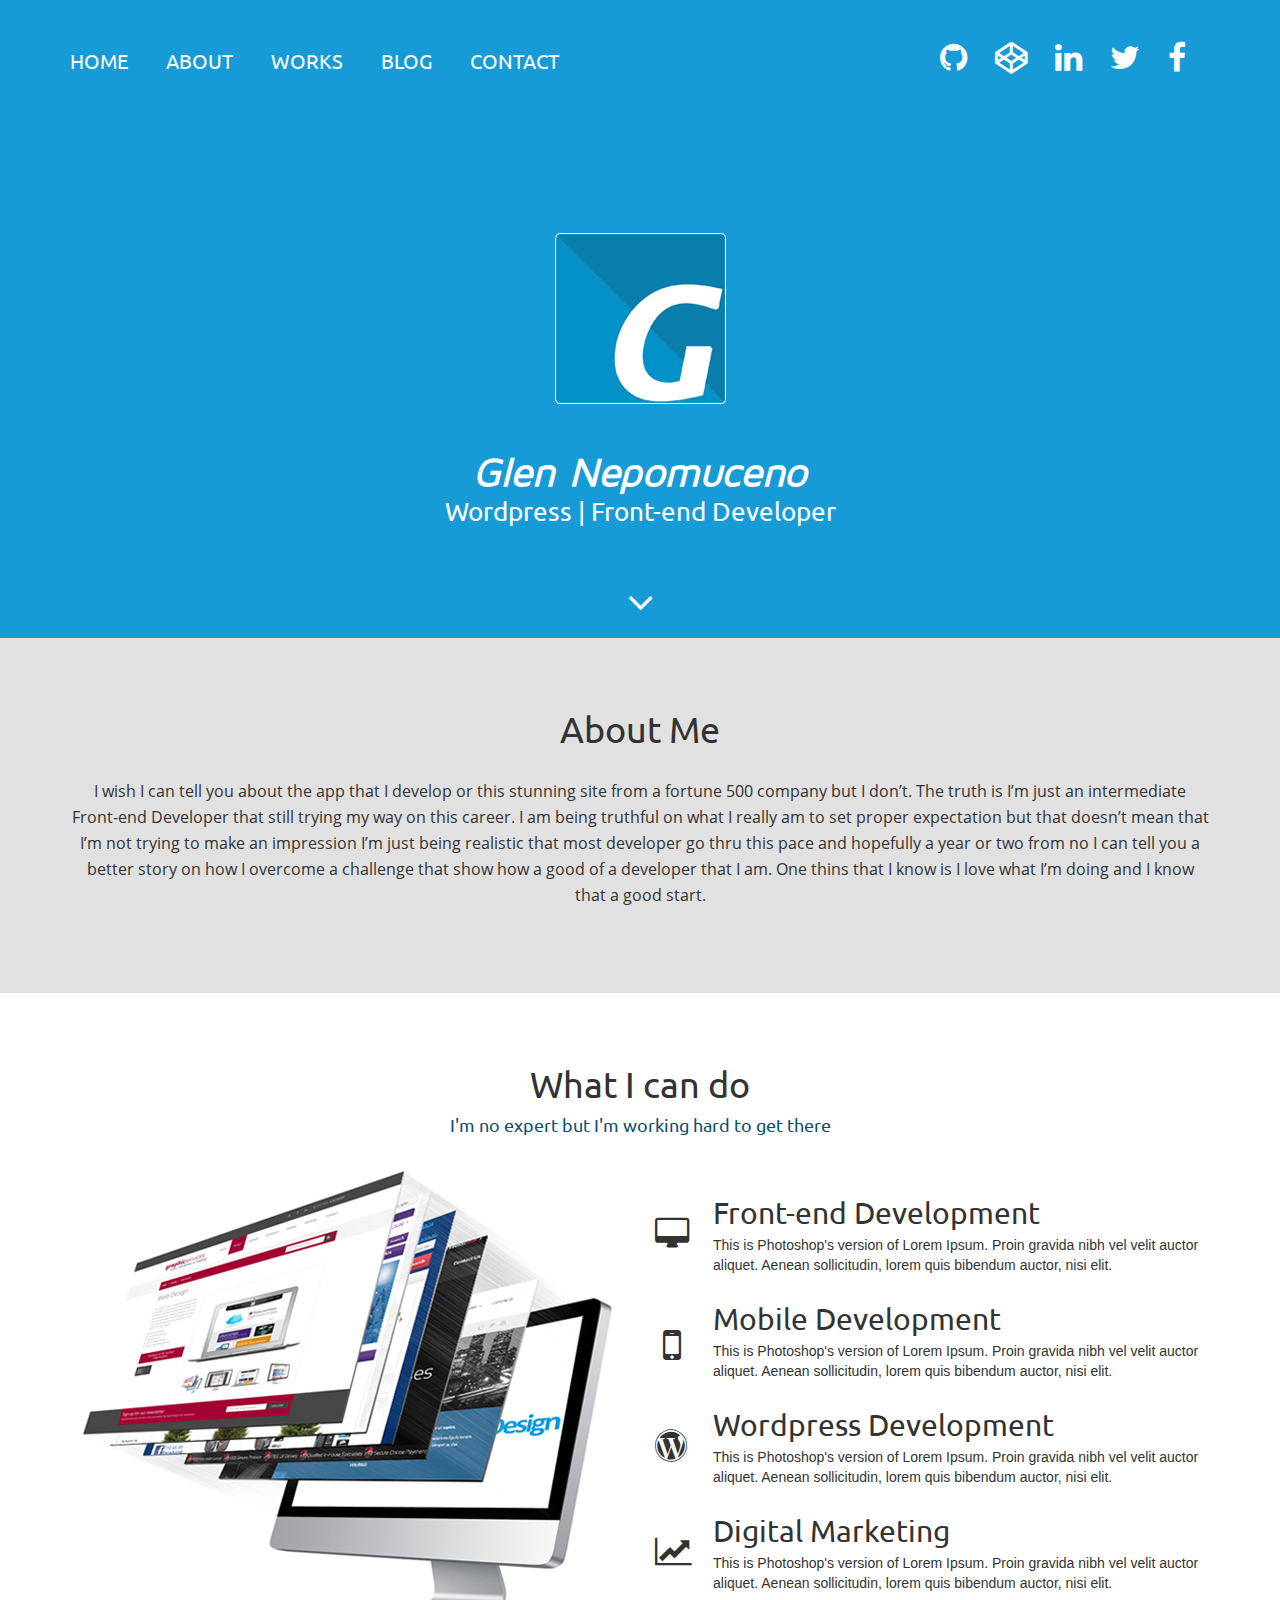
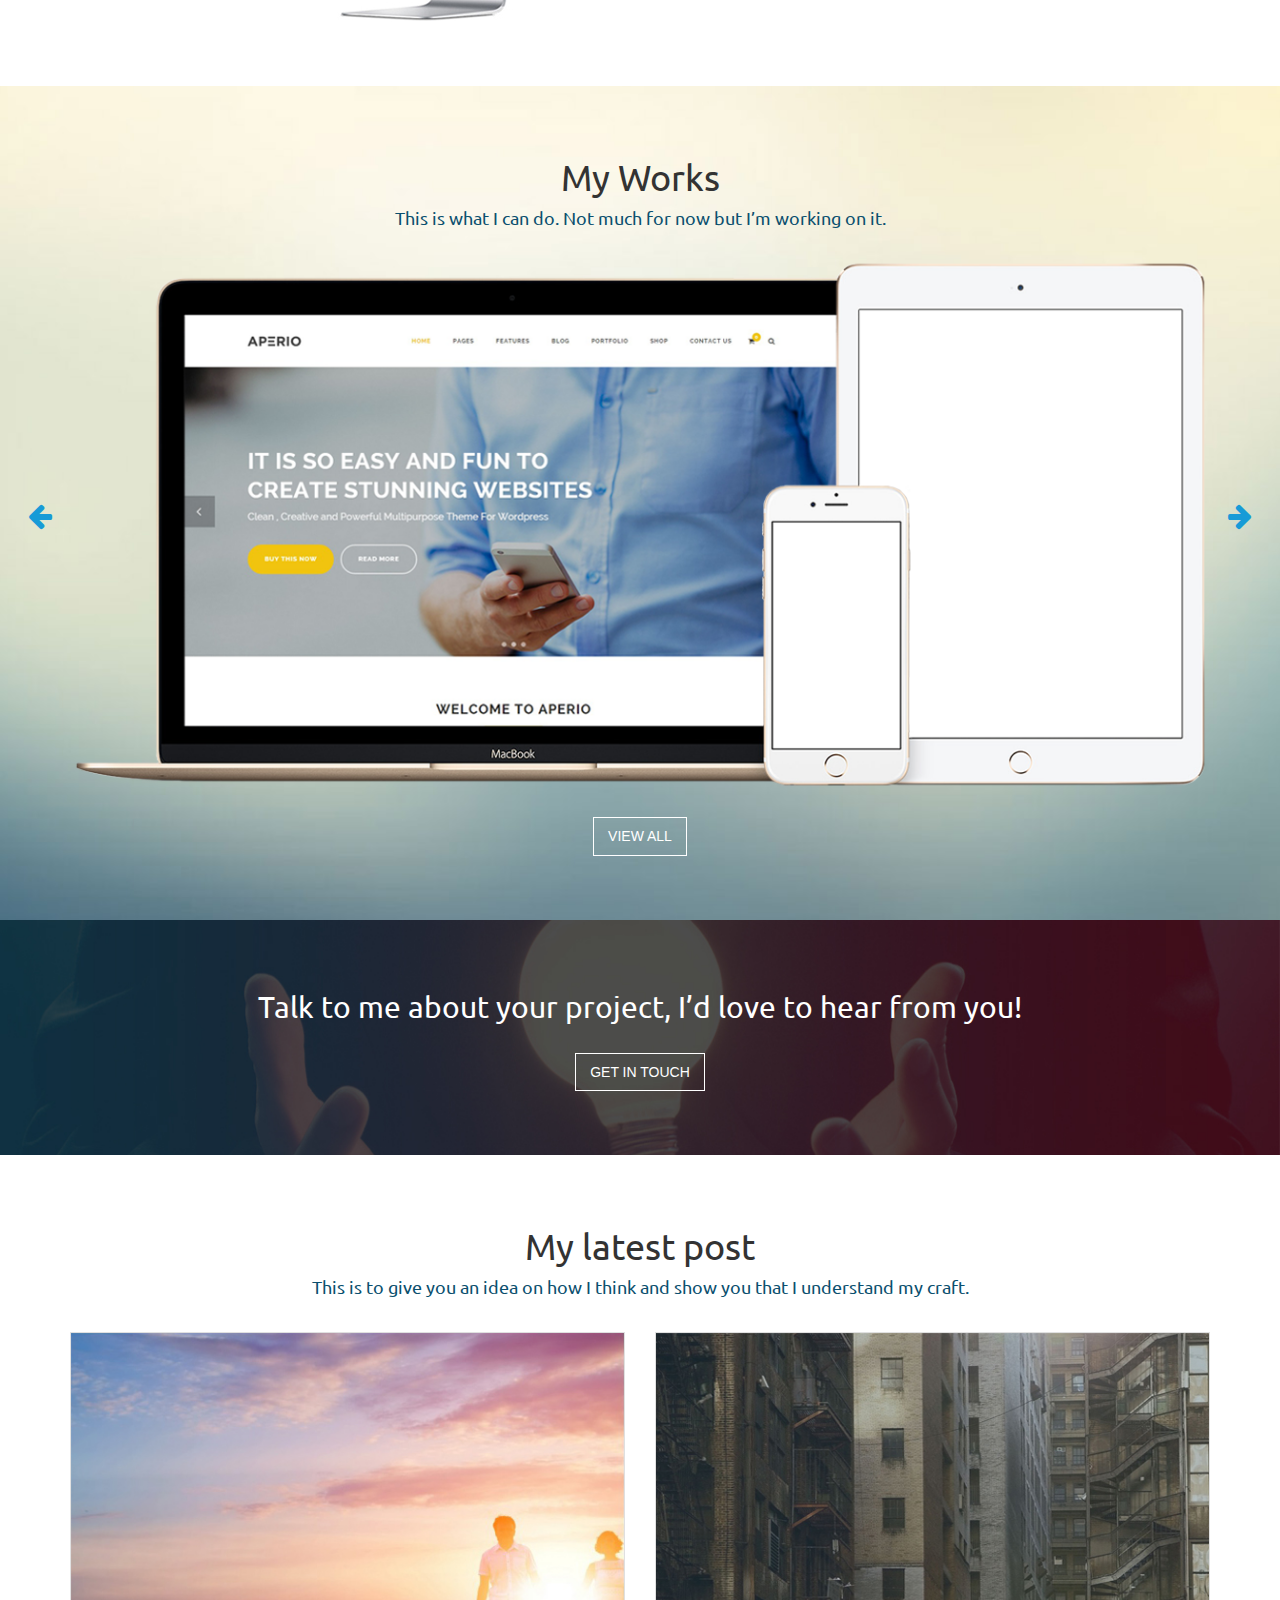
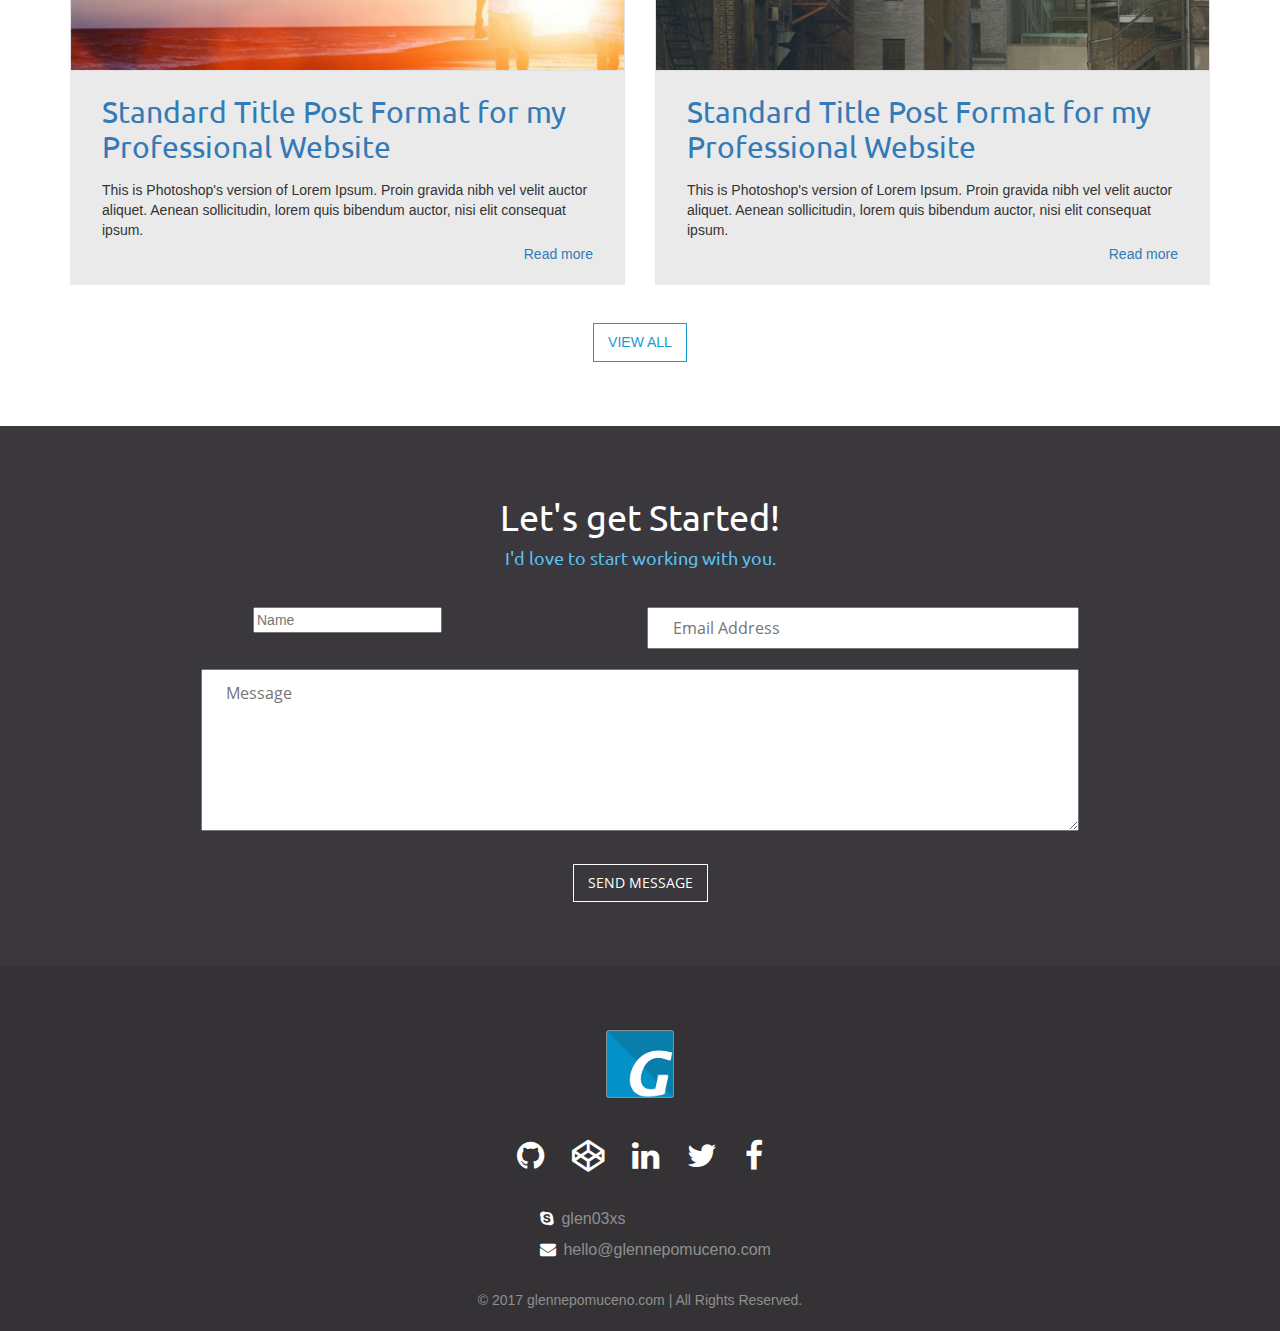
<file: index.html>
<!doctype html>
<html class="no-js" lang="">
    <head>
        <meta charset="utf-8">
        <meta http-equiv="x-ua-compatible" content="ie=edge">
        <title></title>
        <meta name="description" content="">

        <!-- Mobile Specific Meta -->
        <meta name="viewport" content="width=device-width, initial-scale=1">

        <!-- Stylesheets -->
        <link rel="stylesheet" href="css/font-awesome.css">
        <link rel="stylesheet" href="css/style.css">
         <link rel="stylesheet" href="css/bootstrap.css">
      

    </head>
    <body>
        <!-- HEADER-HERO -->
        <div class="header-hero">
            <div class="container">
                <div class="row">
                    <div class="col-md-7">
                        <nav>
                            <ul>
                                <li><a href="index.html" class="active">Home</a></li>
                                <li><a href="#">About</a></li>
                                <li><a href="works.html">Works</a></li>
                                <li><a href="blog.html">Blog</a></li>
                                <li><a href="#">Contact</a></li>
                            </ul>
                        </nav>
                    </div><!-- end col-md-7 -->
                    <div class="col-md-5">
                        <div class="social-icons">
                            <ul>
                                <li><a href="#"><i class="fa fa-github"></i></a></li>
                                <li><a href="#"><i class="fa fa-codepen"></i></a></li>
                                <li><a href="#"><i class="fa fa-linkedin"></i></a></li>
                                <li><a href="#"><i class="fa fa-twitter"></i></a></li>
                                <li><a href="#"><i class="fa fa-facebook"></i></a></li>

                            </ul>
                        </div> <!-- end social -->
                    </div><!-- end col-md-5 -->   
                </div> <!-- end row -->
                <img src="img/logo-main.png">
                <h1>Glen Nepomuceno</h1>
                <h2>Wordpress | Front-end Developer</h2>
                <a href="#" class="angle-down"><i class="fa fa-angle-down"></i></a>
            </div> <!-- end container -->
        </div> <!-- end header-hero -->

        <!-- ABOUT -->
        <section>
            <div class="section-about">
                <div class="container">
                    <h2>About Me</h2>
                    <p>I wish I can tell you about the app that I develop or this stunning site from a fortune 500 company but I don’t. The truth is I’m just an intermediate Front-end Developer that still trying my way on this career. I am being truthful on what I really am to set proper expectation but that doesn’t mean that I’m not trying to make an impression I’m just being realistic that most developer go thru this pace and hopefully a year or two from no I can tell you a better story on how I overcome a challenge that show how a good of a developer that I am. One thins that I know  is I love what I’m doing and I know that a good start.</p>
                </div> <!-- end container -->
            </div>
        </section>

        <section>
            <div class="skills">
                <div class="container">
                    <h2>What I can do</h2>
                    <h4>I'm no expert but I'm working hard to get there</h4>
                    <div class="row">
                        <div class="col-md-6">
                            <img src="img/desktop.jpg">
                        </div> <!-- end col-md-6 -->
                        <div class="col-md-6">
                            <ul>
                                <li>
                                    <i class="fa fa-desktop"></i>
                                    <h3>Front-end Development</h3>
                                    <p>This is Photoshop's version  of Lorem Ipsum. Proin gravida nibh vel velit auctor aliquet. Aenean sollicitudin, lorem quis bibendum auctor, nisi elit.</p>
                                </li>

                                <li>
                                    <i class="fa fa-mobile"></i>
                                    <h3>Mobile Development</h3>
                                    <p>This is Photoshop's version  of Lorem Ipsum. Proin gravida nibh vel velit auctor aliquet. Aenean sollicitudin, lorem quis bibendum auctor, nisi elit.</p>
                                </li>

                                <li>
                                    <i class="fa fa-wordpress"></i>
                                    <h3>Wordpress Development</h3>
                                    <p>This is Photoshop's version  of Lorem Ipsum. Proin gravida nibh vel velit auctor aliquet. Aenean sollicitudin, lorem quis bibendum auctor, nisi elit.</p>
                                </li>

                                <li>
                                    <i class="fa fa-line-chart"></i>
                                    <h3>Digital Marketing</h3>
                                    <p>This is Photoshop's version  of Lorem Ipsum. Proin gravida nibh vel velit auctor aliquet. Aenean sollicitudin, lorem quis bibendum auctor, nisi elit.</p>
                                </li>
                            </ul>
                        </div> <!-- end col-md-6 -->
                    </div> <!-- end row -->
                </div> <!-- end container -->
            </div> <!-- end skills -->
        </section>

        <!-- PORTFOLIO -->
        <section>
            <div class="works-gallery">
                <div class="container">
                    <h2>My Works</h2>
                    <h4>This is what I can do. Not much for now but I’m working on it.</h4>
                    <div class="cycle-slideshow">
                        <img src="img/portfolio-slide-1.png" alt="Aperio">
                        <img src="img/portfolio-slide-2.png" alt="We Think">
                        <img src="img/portfolio-slide-3.png" alt="Elara">

                        <i class="fa fa-arrow-left cycle-prev"></i>
                        <i class="fa fa-arrow-right cycle-next"></i>
                    </div><!-- end cycle-slideshow -->
                    <a href="#" class="button button-gallery">View All</a>
                </div> <!-- end container -->
            </div> <!-- end works -->
        </section>

        <!-- BANNER CTA -->
        <section>
            <div class="banner-cta">
                <div class="container">
                    <h3>Talk to me about your project, I’d love to hear from you!</h3>
                    <a href="#" class="button button-cta">Get in Touch</a>
                </div> <!-- end container -->
            </div> <!-- end banner-cta -->
        </section>

        <!-- BLOG -->
        <section>
            <div class="blog">
                <div class="container">
                    <h2>My latest post</h2>
                    <h4>This is to give you an idea on how I think and show you that I understand my craft.</h4>

                    <div class="row">
                        <div class="col-md-6">
                            <div class="blog-post">
                                <img src="img/post-img-1.jpg">
                                <div class="post-details">
                                    <a href="#"><h3>Standard Title Post Format for my Professional Website</h3></a>
                                    <p>This is Photoshop's version  of Lorem Ipsum. Proin gravida nibh vel velit auctor aliquet. Aenean sollicitudin, lorem quis bibendum auctor, nisi elit consequat ipsum.<a href="#" >Read more</a></p>
                                </div><!-- end post-meta-details -->
                            </div><!-- end blog-post -->
                        </div> <!-- end col-md-6 -->
                        <div class="col-md-6">
                            <div class="blog-post">    
                                <img src="img/post-img-2.jpg">
                                <div class="post-details">
                                    <a href="#"><h3>Standard Title Post Format for my Professional Website</h3></a>
                                   
                                    <p>This is Photoshop's version  of Lorem Ipsum. Proin gravida nibh vel velit auctor aliquet. Aenean sollicitudin, lorem quis bibendum auctor, nisi elit consequat ipsum.<a href="#">Read more</a></p>
                                </div><!-- end post-meta-details -->
                            </div><!-- end blog-post -->
                        </div> <!-- end col-md-6 -->
                    </div> <!-- end row -->
                    <a href="#" class="button button-light-bg">View All</a>
                </div> <!-- end container -->
            </div> <!-- end blog -->

        <!-- CONTACT AREA -->
        </section>
            <div class="contact-area">
                <div class="container">
                    <h2>Let's get Started!</h2>
                    <h4>I'd love to start working with you.</h4>
                    <form action="/" method="post" class="contact-form">
                        <div class="row">
                            <div class="col-md-6">
                                <input type="text" name="form-name" id="form-name" placeholder="Name"/>
                            </div> <!-- end col-md-6 -->
                            <div class="col-md-6">
                                <input type="email" name="form-email" id="form-email" placeholder="Email Address"/>
                            </div> <!-- end col-md-6 -->
                            <div class="col-md-12">
                                <textarea type="message" name="form-text-area" id="form-text-area" placeholder="Message"/></textarea>
                            </div> <!-- end col-md-12 -->
                            <div class="col-md-12">
                                <input type="submit" value="Send Message" class="button contact-button" />
                            </div> <!-- end col-md-12 -->
                        </div><!-- end row -->
                </form>
                </div> <!-- end container -->    
            </div> <!-- end contact-form -->
        
        <!-- FOOTER -->
        <footer>
            <div class="container">
                <img src="img/logo-main.png">
                <ul class="footer-social">
                    <li><a href="#"><i class="fa fa-github"></i></a></li>
                    <li><a href="#"><i class="fa fa-codepen"></i></a></li>
                    <li><a href="#"><i class="fa fa-linkedin"></i></a></li> 
                    <li><a href="#"><i class="fa fa-twitter"></i></a></li>
                    <li><a href="#"><i class="fa fa-facebook"></i></a></li>
                </ul>
                <ul class="footer-contact">
                    <ul>
                        <li><i class="fa fa-skype"></i> glen03xs</li>
                        <li><i class="fa fa-envelope"></i> hello@glennepomuceno.com</li>
                    </ul>
                </ul>

                <p>&copy; 2017 glennepomuceno.com | All Rights Reserved.</p>
            </div> <!-- end container -->
        </footer>
        <!-- Javascript -->
        <script src="js/jquery.js"></script>
        <script src="js/jquery.cycle2.min.js"></script>
        <script src="js/jquery.cycle2.swipe.min.js"></script>
    </body>
</html>
</file>
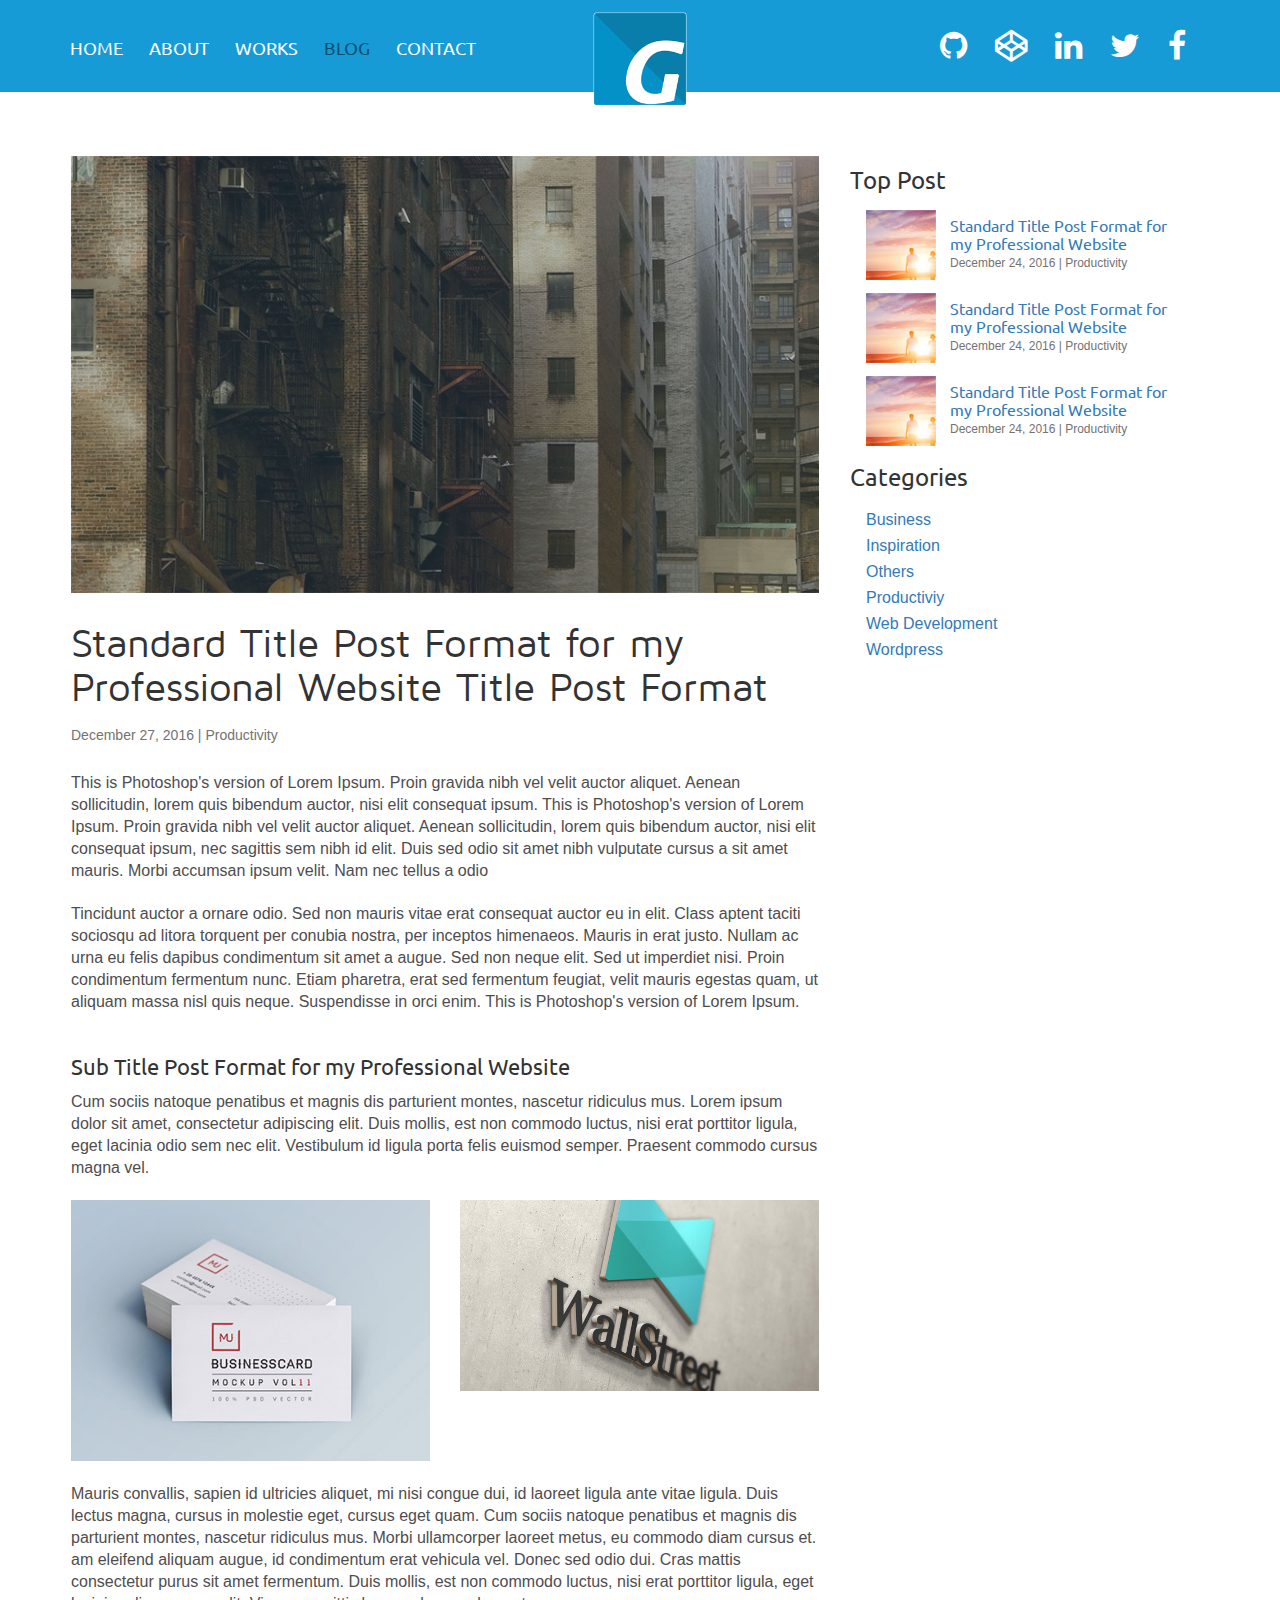
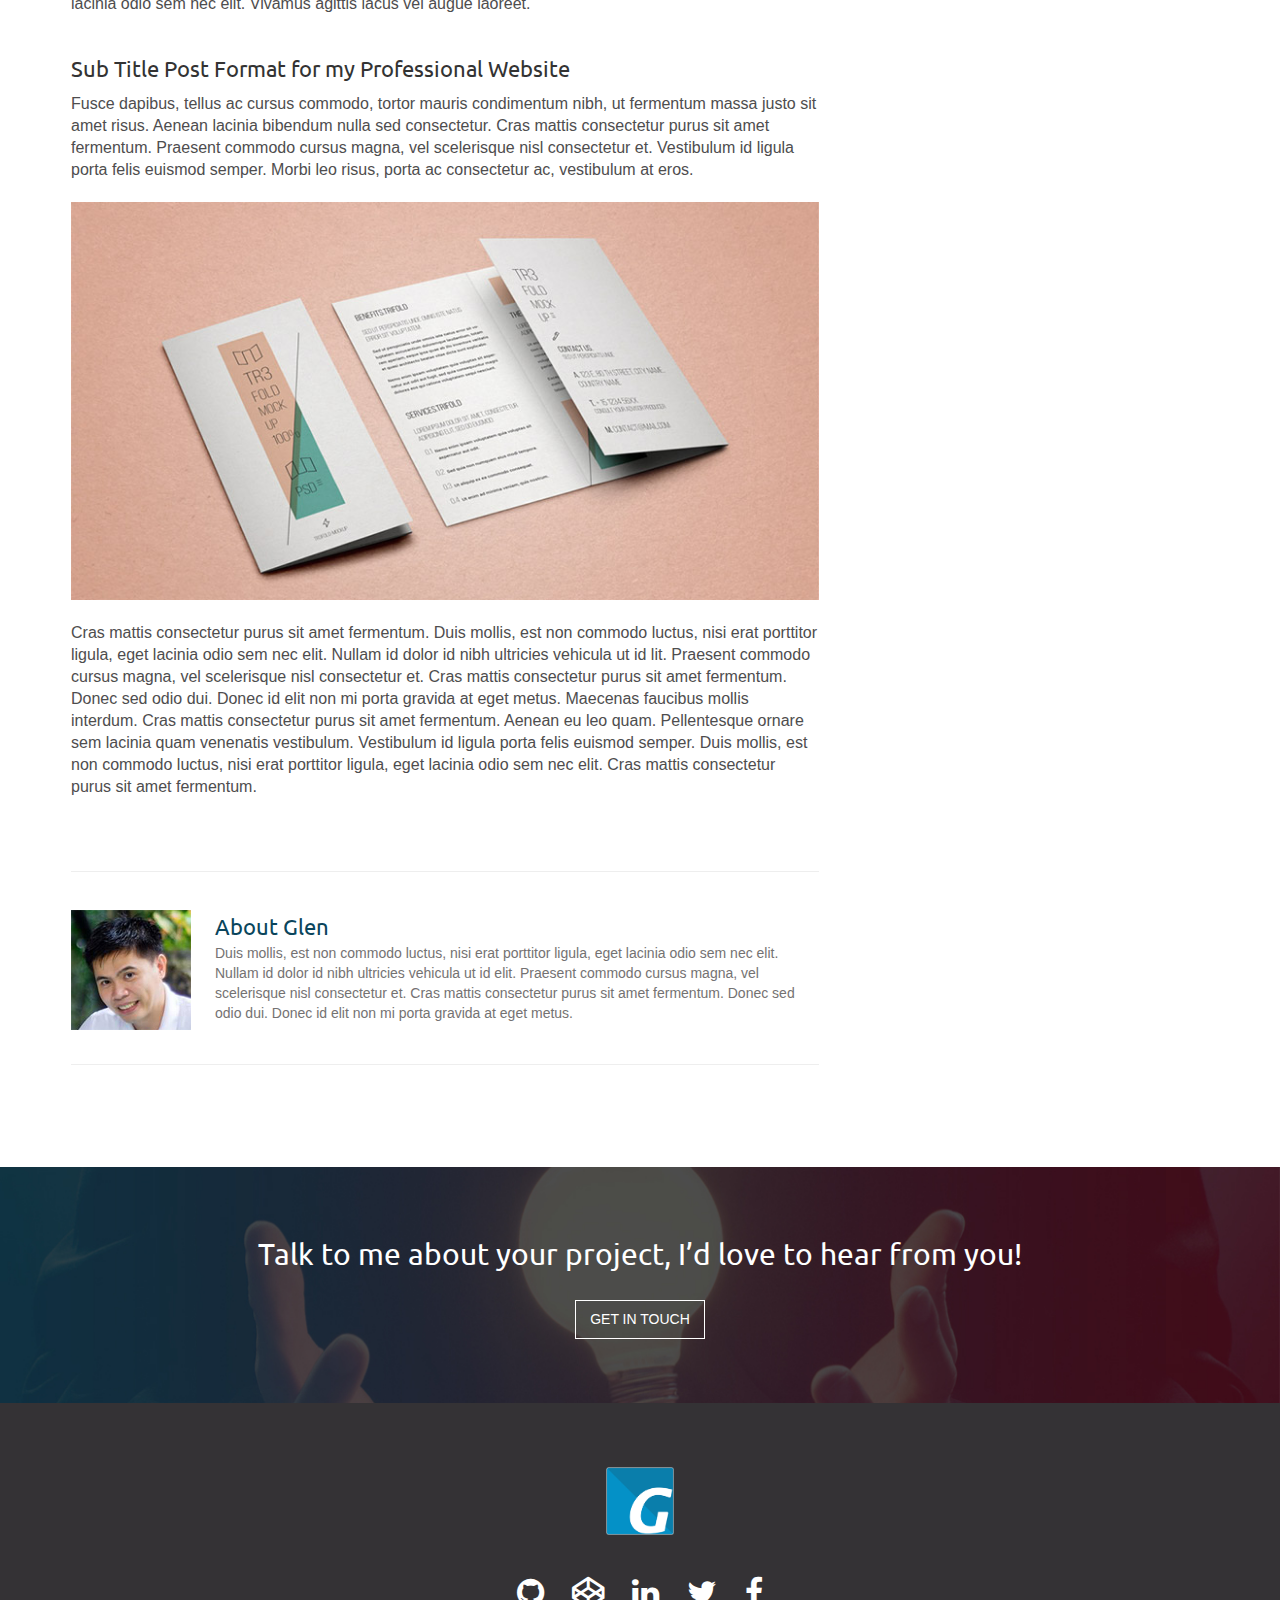
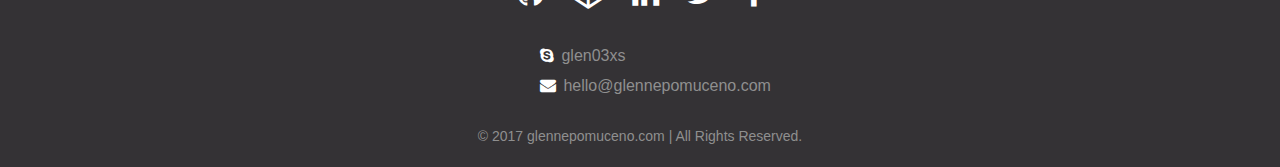
<file: blog-post.html>
<!doctype html>
<html class="no-js" lang="">
    <head>
        <meta charset="utf-8">
        <meta http-equiv="x-ua-compatible" content="ie=edge">
        <title></title>
        <meta name="description" content="">

        <!-- Mobile Specific Meta -->
        <meta name="viewport" content="width=device-width, initial-scale=1">

        <!-- Stylesheets -->
        <link rel="stylesheet" href="css/font-awesome.css">
        <link rel="stylesheet" href="css/style.css">
         <link rel="stylesheet" href="css/bootstrap.css">

        

    </head>
    <body>
        <!-- HEADER -->
        <header>
            <div class="container">
                <div class="row">
                    <div class="col-md-5">
                        <nav>
                            <ul>
                                <li><a href="index.html">Home</a></li>
                                <li><a href="#">About</a></li>
                                <li><a href="#">Works</a></li>
                                <li><a href="blog.html" class="active">Blog</a></li>
                                <li><a href="#">Contact</a></li>
                            </ul>
                        </nav>
                    </div> <!-- end col-md-5 -->
                    <div class="col-md-2">
                        <a href="index.html"><img src="img/logo-main.png"></a>
                    </div> <!-- end col-md-2 -->

                    <div class="col-md-5">
                        <div class="social-icons social-icons-pages">
                            <ul>
                                <li><a href="#"><i class="fa fa-github"></i></a></li>
                                <li><a href="#"><i class="fa fa-codepen"></i></a></li>
                                <li><a href="#"><i class="fa fa-linkedin"></i></a></li>
                                <li><a href="#"><i class="fa fa-twitter"></i></a></li>
                                <li><a href="#"><i class="fa fa-facebook"></i></a></li>

                            </ul>
                        </div> <!-- end social -->
                    </div> <!-- end col-md-5 -->

            </div> <!--  end container -->
        </header>

        <!-- BLOG POST -->
        <section>
            <div class="blog-posts">
                <div class="container">
                    <div class="row">
                        <div class="col-md-8">
                            <div class="post">
                                <img src="img/post-img-1-large.jpg">
                                <div class="post-content">
                                    <h1>Standard Title Post Format for my Professional Website Title Post Format</h1>
                                    <div class="post-meta">
                                        <p>December 27, 2016 | <span>Productivity</span></p>
                                    </div> <!-- end post-meta -->
                                    <p>This is Photoshop's version  of Lorem Ipsum. Proin gravida nibh vel velit auctor aliquet. Aenean sollicitudin, lorem quis bibendum auctor, nisi elit consequat ipsum. This is Photoshop's version  of Lorem Ipsum. Proin gravida nibh vel velit auctor aliquet. Aenean sollicitudin, lorem quis bibendum auctor, nisi elit consequat ipsum, nec sagittis sem nibh id elit. Duis sed odio sit amet nibh vulputate cursus a sit amet mauris. Morbi accumsan ipsum velit. Nam nec tellus a odio </p>

                                    <p>Tincidunt auctor a ornare odio. Sed non  mauris vitae erat consequat auctor eu in elit. Class aptent taciti sociosqu ad litora torquent per conubia nostra, per inceptos himenaeos. Mauris in erat justo. Nullam ac urna eu felis dapibus condimentum sit amet a augue. Sed non neque elit. Sed ut imperdiet nisi. Proin condimentum fermentum nunc. Etiam pharetra, erat sed fermentum feugiat, velit mauris egestas quam, ut aliquam massa nisl quis neque. Suspendisse in orci enim. This is Photoshop's version  of Lorem Ipsum. </p>
                                    <div class="blog-content-space"> </div>
                                    <h4>Sub Title Post Format for my Professional Website</h4>
                                    <p>Cum sociis natoque penatibus et magnis dis parturient montes, nascetur ridiculus mus. Lorem ipsum dolor sit amet, consectetur adipiscing elit. Duis mollis, est non commodo luctus, nisi erat porttitor ligula, eget lacinia odio sem nec elit. Vestibulum id ligula porta felis euismod semper. Praesent commodo cursus magna vel.</p>
                                    <div class="row">
                                        <div class="col-md-6">
                                            <img src="img/bp1.jpg">
                                        </div> <!-- end col-md-6 -->
                                        <div class="col-md-6">
                                             <img src="img/bp2-full.jpg">
                                        </div><!-- end col-md-6 -->
                                    </div> <!-- end row -->

                                    <p>Mauris convallis, sapien id ultricies aliquet, mi nisi congue dui, id laoreet ligula ante vitae ligula. Duis lectus magna, cursus in molestie eget, cursus eget quam. Cum sociis natoque penatibus et magnis dis parturient montes, nascetur ridiculus mus. Morbi ullamcorper laoreet metus, eu commodo diam cursus et. am eleifend aliquam augue, id condimentum erat vehicula vel. Donec sed odio dui. Cras mattis consectetur purus sit amet fermentum. Duis mollis, est non commodo luctus, nisi erat porttitor ligula, eget lacinia odio sem nec elit. Vivamus agittis lacus vel augue laoreet.</p>
                                    <div class="blog-content-space"> </div>
                                    <h4>Sub Title Post Format for my Professional Website</h4>
                                    <p>Fusce dapibus, tellus ac cursus commodo, tortor mauris condimentum nibh, ut fermentum massa justo sit amet risus. Aenean lacinia bibendum nulla sed consectetur. Cras mattis consectetur purus sit amet fermentum. Praesent commodo cursus magna, vel scelerisque nisl consectetur et. Vestibulum id ligula porta felis euismod semper. Morbi leo risus, porta ac consectetur ac, vestibulum at eros.</p>
                                    <img src="img/bb2.jpg">

                                    <p>Cras mattis consectetur purus sit amet fermentum. Duis mollis, est non commodo luctus, nisi erat porttitor ligula, eget lacinia odio sem nec elit. Nullam id dolor id nibh ultricies vehicula ut id lit. Praesent commodo cursus magna, vel scelerisque nisl consectetur et. Cras mattis consectetur purus sit amet fermentum. Donec sed odio dui. Donec id elit non mi porta gravida at eget metus. Maecenas faucibus mollis interdum. Cras mattis consectetur purus sit amet fermentum. Aenean eu leo quam. Pellentesque ornare sem lacinia quam venenatis vestibulum. Vestibulum id ligula porta felis euismod semper. Duis mollis, est non commodo luctus, nisi erat porttitor ligula, eget lacinia odio sem nec elit. Cras mattis consectetur purus sit amet fermentum.</p>

                                </div><!-- end post-content -->
                            </div><!-- end post -->
                            <hr />
                            <div class="about-author">
                                <div class="author-images">
                                    <img src="img/glen-thumb.jpg" alt="Author Image">
                                </div> <!-- end author-images -->
                                <div class="author-details">
                                    <h4>About Glen</h4>
                                    <p>Duis mollis, est non commodo luctus, nisi erat porttitor ligula, eget lacinia odio sem nec elit. Nullam id dolor id nibh ultricies vehicula ut id elit. Praesent commodo cursus magna, vel scelerisque nisl consectetur et. Cras mattis consectetur purus sit amet fermentum. Donec sed odio dui. Donec id elit non mi porta gravida at eget metus. </p>
                                </div> <!-- end author-details -->
                            </div> <!-- end about-author -->
                            <hr />
                        </div><!-- col-md-8 -->
                        <div class="col-md-4">
                            <aside>
                                <div class="top-post">
                                    <h4>Top Post</h4>
                                    <ul>
                                        <li>
                                            <img src="img/top-post-img-1.jpg" alt="">
                                            <div class="top-post-thumb-details">
                                                <a href="#"><h5>Standard Title Post Format for my Professional Website</h5></a>
                                                <p><span>December 24, 2016 | Productivity</span></p>
                                            </div><!--  end top-post-thumb-details -->
                                        </li>
                                        <li>
                                            <img src="img/top-post-img-1.jpg" alt="">
                                            <div class="top-post-thumb-details">
                                                <a href="#"><h5>Standard Title Post Format for my Professional Website</h5></a>
                                                <p><span>December 24, 2016 | Productivity</span></p>
                                            </div><!--  end top-post-thumb-details -->
                                        </li>
                                        <li>
                                            <img src="img/top-post-img-1.jpg" alt="">
                                            <div class="top-post-thumb-details">
                                                <a href="#"><h5>Standard Title Post Format for my Professional Website</h5></a>
                                                <p><span>December 24, 2016 | Productivity</span></p>
                                            </div><!--  end top-post-thumb-details -->
                                        </li>
                                    </ul>
                                </div> <!-- end top-post -->
                                <div class="post-category">
                                    <h4>Categories</h4>
                                    <ul>
                                        <li><a href="#">Business</a></li>
                                        <li><a href="#">Inspiration</a></li>
                                        <li><a href="#">Others</a></li>
                                        <li><a href="#">Productiviy</a></li>
                                        <li><a href="#">Web Development</a></li>
                                        <li><a href="#">Wordpress</a></li>
                                    </ul>
                                </div> <!-- end post-category -->
                            </aside>
                        </div><!-- col-md-4 -->
                    </div> <!-- end row -->
                </div> <!-- end container -->
            </div> <!-- end blog-post -->
        </section>
        <!-- BANNER CTA -->
        <section>
            <div class="banner-cta">
                <div class="container">
                    <h3>Talk to me about your project, I’d love to hear from you!</h3>
                    <a href="#" class="button button-cta">Get in Touch</a>
                </div> <!-- end container -->
            </div> <!-- end banner-cta -->
        </section>
      
        <!-- FOOTER -->
        <footer>
            <div class="container">
                <img src="img/logo-main.png">
                <ul class="footer-social">
                    <li><a href="#"><i class="fa fa-github"></i></a></li>
                    <li><a href="#"><i class="fa fa-codepen"></i></a></li>
                    <li><a href="#"><i class="fa fa-linkedin"></i></a></li> 
                    <li><a href="#"><i class="fa fa-twitter"></i></a></li>
                    <li><a href="#"><i class="fa fa-facebook"></i></a></li>
                </ul>
                <ul class="footer-contact">
                    <ul>
                        <li><i class="fa fa-skype"></i> glen03xs</li>
                        <li><i class="fa fa-envelope"></i> hello@glennepomuceno.com</li>
                    </ul>
                </ul>

                <p>&copy; 2017 glennepomuceno.com | All Rights Reserved.</p>
            </div> <!-- end container -->
        </footer>
        <!-- Javascript -->
        <script src="js/jquery.js"></script>
        <script src="js/jquery.cycle2.min.js"></script>
        <script src="js/jquery.cycle2.swipe.min.js"></script>
    </body>
</html>
</file>
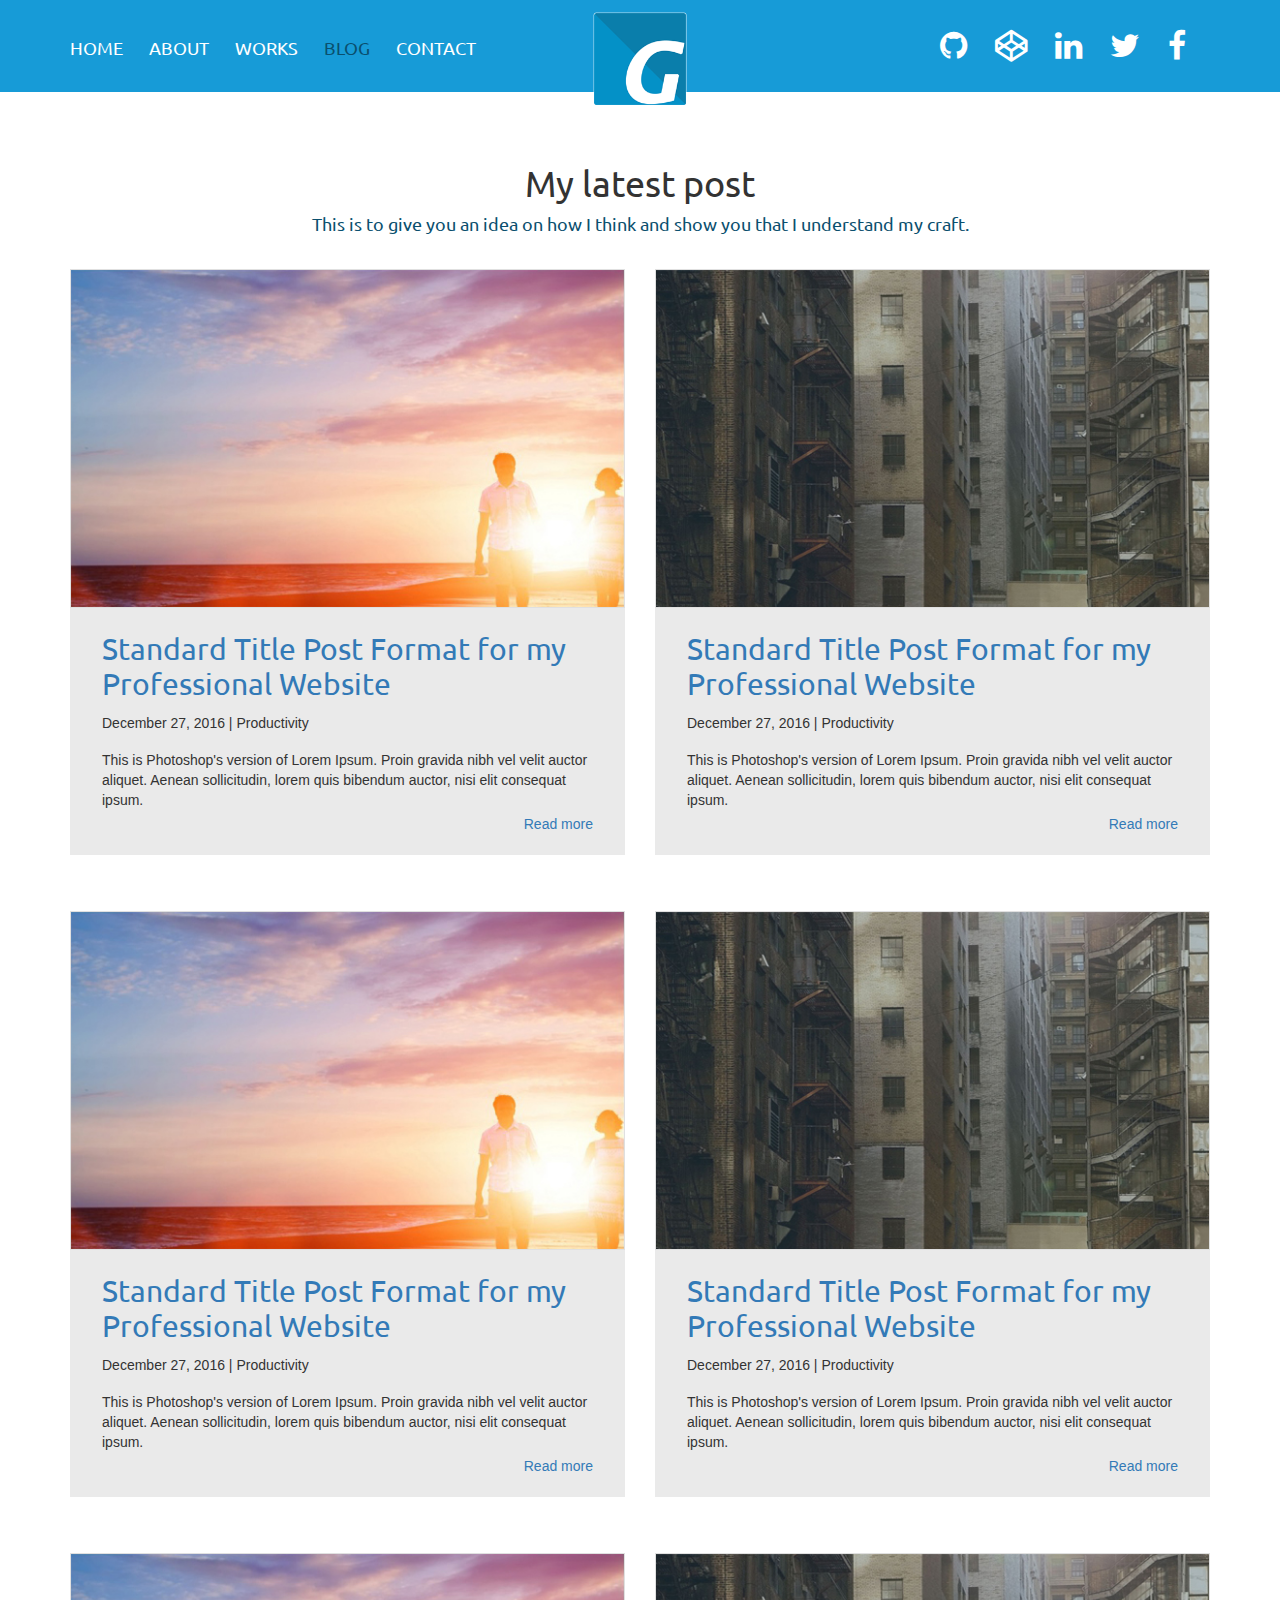
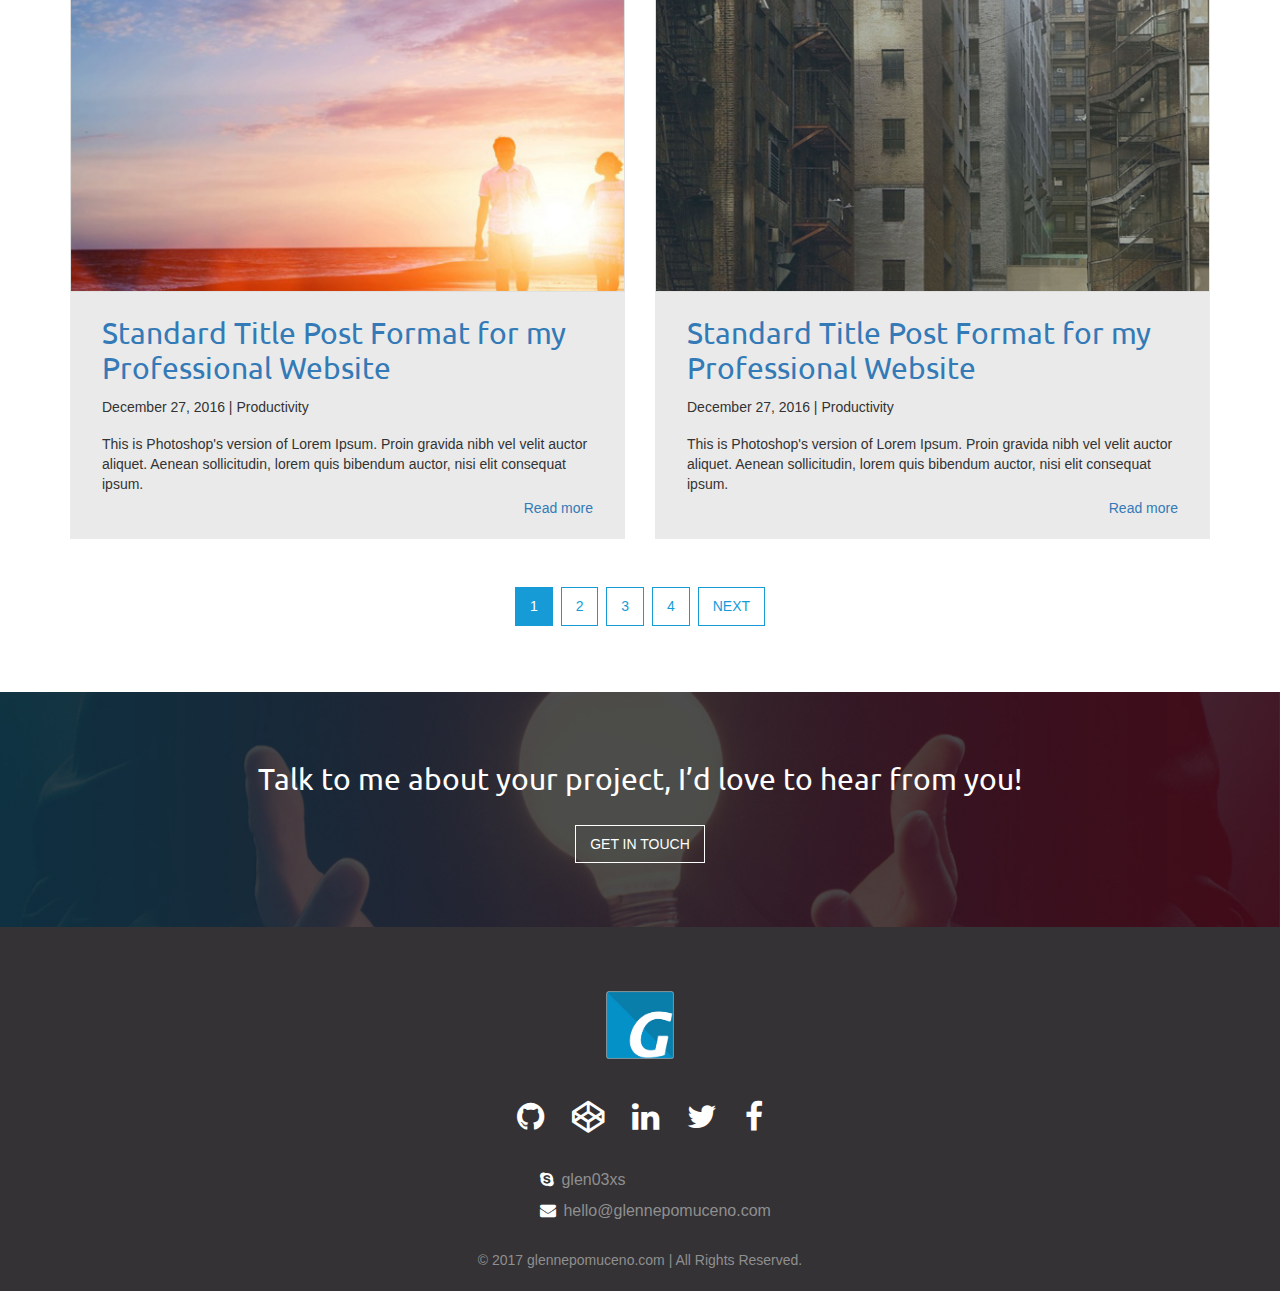
<file: blog.html>
<!doctype html>
<html class="no-js" lang="">
    <head>
        <meta charset="utf-8">
        <meta http-equiv="x-ua-compatible" content="ie=edge">
        <title></title>
        <meta name="description" content="">

        <!-- Mobile Specific Meta -->
        <meta name="viewport" content="width=device-width, initial-scale=1">

        <!-- Stylesheets -->
        <link rel="stylesheet" href="css/font-awesome.css">
        <link rel="stylesheet" href="css/style.css">
         <link rel="stylesheet" href="css/bootstrap.css">

        

    </head>
    <body>
        <!-- HEADER -->
        <header>
            <div class="container">
                <div class="row">
                    <div class="col-md-5">
                        <nav>
                            <ul>
                                <li><a href="index.html">Home</a></li>
                                <li><a href="#">About</a></li>
                                <li><a href="works.html">Works</a></li>
                                <li><a href="blog.html" class="active">Blog</a></li>
                                <li><a href="#">Contact</a></li>
                            </ul>
                        </nav>
                    </div> <!-- end col-md-5 -->
                    <div class="col-md-2">
                        <a href="index.html"><img src="img/logo-main.png"></a>
                    </div> <!-- end col-md-2 -->

                    <div class="col-md-5">
                        <div class="social-icons social-icons-pages">
                            <ul>
                                <li><a href="#"><i class="fa fa-github"></i></a></li>
                                <li><a href="#"><i class="fa fa-codepen"></i></a></li>
                                <li><a href="#"><i class="fa fa-linkedin"></i></a></li>
                                <li><a href="#"><i class="fa fa-twitter"></i></a></li>
                                <li><a href="#"><i class="fa fa-facebook"></i></a></li>

                            </ul>
                        </div> <!-- end social -->
                    </div> <!-- end col-md-5 -->

            </div> <!--  end container -->
        </header>

        <!-- BLOG -->
        <section>
            <div class="blog blog-page">
                <div class="container">
                    <h2>My latest post</h2>
                    <h4>This is to give you an idea on how I think and show you that I understand my craft.</h4>

                    <div class="row">
                        <div class="col-md-6">
                            <div class="blog-post">
                                <img src="img/post-img-1.jpg">
                                <div class="post-details">
                                    <a href="blog-post.html"><h3>Standard Title Post Format for my Professional Website</h3></a>
                                    <div class="post-meta">
                                        <p>December 27, 2016 | <span>Productivity</span></p>
                                    </div> <!-- end post-meta -->
                                    <p>This is Photoshop's version  of Lorem Ipsum. Proin gravida nibh vel velit auctor aliquet. Aenean sollicitudin, lorem quis bibendum auctor, nisi elit consequat ipsum.<a href="#">Read more</a></p>
                                </div><!-- end post-meta-details -->
                            </div><!-- end blog-post -->
                        </div> <!-- end col-md-6 -->
                        <div class="col-md-6">
                            <div class="blog-post">    
                                <img src="img/post-img-2.jpg">
                                <div class="post-details">
                                    <a href="#"><h3>Standard Title Post Format for my Professional Website</h3></a>
                                    <div class="post-meta">
                                        <p>December 27, 2016 | <span>Productivity</span></p>
                                    </div> <!-- end post-meta -->
                                    <p>This is Photoshop's version  of Lorem Ipsum. Proin gravida nibh vel velit auctor aliquet. Aenean sollicitudin, lorem quis bibendum auctor, nisi elit consequat ipsum.<a href="#">Read more</a></p>
                                </div><!-- end post-meta-details -->
                            </div><!-- end blog-post -->
                        </div> <!-- end col-md-6 -->
                    </div> <!-- end row -->

                    <div class="row">
                        <div class="col-md-6">
                            <div class="blog-post">
                                <img src="img/post-img-1.jpg">
                                <div class="post-details">
                                    <a href="#"><h3>Standard Title Post Format for my Professional Website</h3></a>
                                    <div class="post-meta">
                                        <p>December 27, 2016 | <span>Productivity</span></p>
                                    </div> <!-- end post-meta -->
                                    <p>This is Photoshop's version  of Lorem Ipsum. Proin gravida nibh vel velit auctor aliquet. Aenean sollicitudin, lorem quis bibendum auctor, nisi elit consequat ipsum.<a href="#">Read more</a></p>
                                </div><!-- end post-meta-details -->
                            </div><!-- end blog-post -->
                        </div> <!-- end col-md-6 -->
                        <div class="col-md-6">
                            <div class="blog-post">    
                                <img src="img/post-img-2.jpg">
                                <div class="post-details">
                                    <a href="#"><h3>Standard Title Post Format for my Professional Website</h3></a>
                                    <div class="post-meta">
                                        <p>December 27, 2016 | <span>Productivity</span></p>
                                    </div> <!-- end post-meta -->
                                    <p>This is Photoshop's version  of Lorem Ipsum. Proin gravida nibh vel velit auctor aliquet. Aenean sollicitudin, lorem quis bibendum auctor, nisi elit consequat ipsum.<a href="#">Read more</a></p>
                                </div><!-- end post-meta-details -->
                            </div><!-- end blog-post -->
                        </div> <!-- end col-md-6 -->
                    </div> <!-- end row -->

                    <div class="row">
                        <div class="col-md-6">
                            <div class="blog-post">
                                <img src="img/post-img-1.jpg">
                                <div class="post-details">
                                    <a href="#"><h3>Standard Title Post Format for my Professional Website</h3></a>
                                    <div class="post-meta">
                                        <p>December 27, 2016 | <span>Productivity</span></p>
                                    </div> <!-- end post-meta -->
                                    <p>This is Photoshop's version  of Lorem Ipsum. Proin gravida nibh vel velit auctor aliquet. Aenean sollicitudin, lorem quis bibendum auctor, nisi elit consequat ipsum.<a href="#">Read more</a></p>
                                </div><!-- end post-meta-details -->
                            </div><!-- end blog-post -->
                        </div> <!-- end col-md-6 -->
                        <div class="col-md-6">
                            <div class="blog-post">    
                                <img src="img/post-img-2.jpg">
                                <div class="post-details">
                                    <a href="#"><h3>Standard Title Post Format for my Professional Website</h3></a>
                                    <div class="post-meta">
                                        <p>December 27, 2016 | <span>Productivity</span></p>
                                    </div> <!-- end post-meta -->
                                    <p>This is Photoshop's version  of Lorem Ipsum. Proin gravida nibh vel velit auctor aliquet. Aenean sollicitudin, lorem quis bibendum auctor, nisi elit consequat ipsum.<a href="#">Read more</a></p>
                                </div><!-- end post-meta-details -->
                            </div><!-- end blog-post -->
                        </div> <!-- end col-md-6 -->
                    </div> <!-- end row -->

                    <ul>
                        <li><a href="#" class="active-page button button-light-bg">1</a></li>
                        <li><a href="#" class="button button-light-bg">2</a></li>
                        <li><a href="#" class="button button-light-bg">3</a></li>
                        <li><a href="#" class="button button-light-bg">4</a></li>
                        <li><a href="#" class="button button-light-bg">Next</a></li>
                    </ul>

                </div> <!-- end container -->
            </div> <!-- end blog -->
        </section>    
        <!-- BANNER CTA -->
        <section>
            <div class="banner-cta">
                <div class="container">
                    <h3>Talk to me about your project, I’d love to hear from you!</h3>
                    <a href="#" class="button button-cta">Get in Touch</a>
                </div> <!-- end container -->
            </div> <!-- end banner-cta -->
        </section>
      
        <!-- FOOTER -->
        <footer>
            <div class="container">
                <img src="img/logo-main.png">
                <ul class="footer-social">
                    <li><a href="#"><i class="fa fa-github"></i></a></li>
                    <li><a href="#"><i class="fa fa-codepen"></i></a></li>
                    <li><a href="#"><i class="fa fa-linkedin"></i></a></li> 
                    <li><a href="#"><i class="fa fa-twitter"></i></a></li>
                    <li><a href="#"><i class="fa fa-facebook"></i></a></li>
                </ul>
                <ul class="footer-contact">
                    <ul>
                        <li><i class="fa fa-skype"></i> glen03xs</li>
                        <li><i class="fa fa-envelope"></i> hello@glennepomuceno.com</li>
                    </ul>
                </ul>

                <p>&copy; 2017 glennepomuceno.com | All Rights Reserved.</p>
            </div> <!-- end container -->
        </footer>
        <!-- Javascript -->
        <script src="js/jquery.js"></script>
        <script src="js/jquery.cycle2.min.js"></script>
        <script src="js/jquery.cycle2.swipe.min.js"></script>
    </body>
</html>
</file>
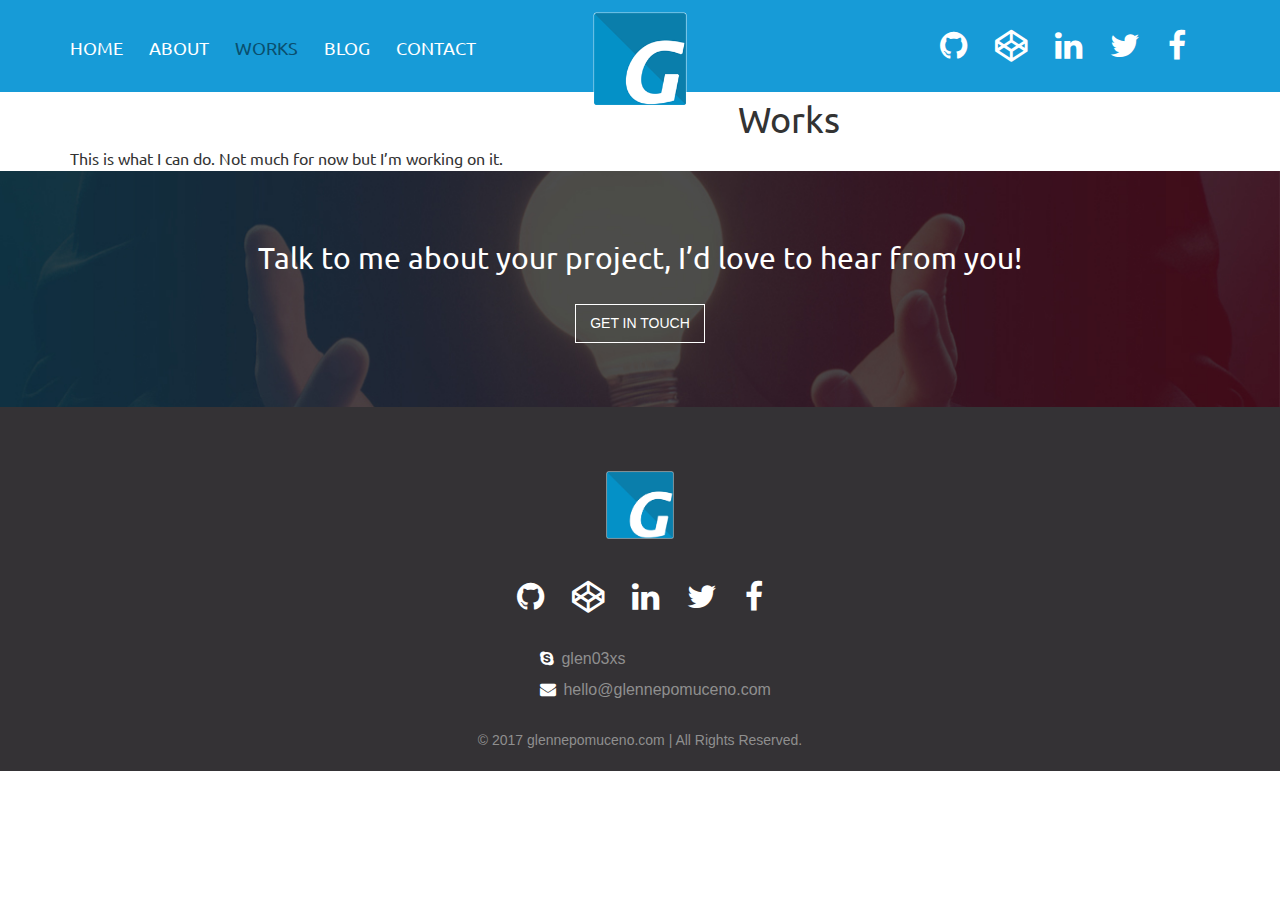
<file: works.html>
<!doctype html>
<html class="no-js" lang="">
    <head>
        <meta charset="utf-8">
        <meta http-equiv="x-ua-compatible" content="ie=edge">
        <title></title>
        <meta name="description" content="">

        <!-- Mobile Specific Meta -->
        <meta name="viewport" content="width=device-width, initial-scale=1">

        <!-- Stylesheets -->
        <link rel="stylesheet" href="css/font-awesome.css">
        <link rel="stylesheet" href="css/style.css">
         <link rel="stylesheet" href="css/bootstrap.css">

        

    </head>
    <body>
        <!-- HEADER -->
        <header>
            <div class="container">
                <div class="row">
                    <div class="col-md-5">
                        <nav>
                            <ul>
                                <li><a href="index.html">Home</a></li>
                                <li><a href="#">About</a></li>
                                <li><a href="works.html" class="active">Works</a></li>
                                <li><a href="blog.html">Blog</a></li>
                                <li><a href="#">Contact</a></li>
                            </ul>
                        </nav>
                    </div> <!-- end col-md-5 -->
                    <div class="col-md-2">
                        <a href="index.html"><img src="img/logo-main.png"></a>
                    </div> <!-- end col-md-2 -->

                    <div class="col-md-5">
                        <div class="social-icons social-icons-pages">
                            <ul>
                                <li><a href="#"><i class="fa fa-github"></i></a></li>
                                <li><a href="#"><i class="fa fa-codepen"></i></a></li>
                                <li><a href="#"><i class="fa fa-linkedin"></i></a></li>
                                <li><a href="#"><i class="fa fa-twitter"></i></a></li>
                                <li><a href="#"><i class="fa fa-facebook"></i></a></li>

                            </ul>
                        </div> <!-- end social -->
                    </div> <!-- end col-md-5 -->

            </div> <!--  end container -->
        </header>

        <!-- PORTFOLIO -->
        <section>
            <div class="works works-page">
                <div class="container">
                    <h2>Works</h2>
                    <h4>This is what I can do. Not much for now but I’m working on it.</h4>

                    <div class="row">
                        <div class="col-md-4"></div> <!-- end col-md-4 -->
                        <div class="col-md-4"></div> <!-- end col-md-4 -->
                        <div class="col-md-4"></div> <!-- end col-md-4 -->

                    </div> <!-- end row -->
                </div> <!-- end container -->
            </div> <!-- end works -->
        <!-- BANNER CTA -->
        <section>
            <div class="banner-cta">
                <div class="container">
                    <h3>Talk to me about your project, I’d love to hear from you!</h3>
                    <a href="#" class="button button-cta">Get in Touch</a>
                </div> <!-- end container -->
            </div> <!-- end banner-cta -->
        </section>
      
        <!-- FOOTER -->
        <footer>
            <div class="container">
                <img src="img/logo-main.png">
                <ul class="footer-social">
                    <li><a href="#"><i class="fa fa-github"></i></a></li>
                    <li><a href="#"><i class="fa fa-codepen"></i></a></li>
                    <li><a href="#"><i class="fa fa-linkedin"></i></a></li> 
                    <li><a href="#"><i class="fa fa-twitter"></i></a></li>
                    <li><a href="#"><i class="fa fa-facebook"></i></a></li>
                </ul>
                <ul class="footer-contact">
                    <ul>
                        <li><i class="fa fa-skype"></i> glen03xs</li>
                        <li><i class="fa fa-envelope"></i> hello@glennepomuceno.com</li>
                    </ul>
                </ul>

                <p>&copy; 2017 glennepomuceno.com | All Rights Reserved.</p>
            </div> <!-- end container -->
        </footer>
        <!-- Javascript -->
        <script src="js/jquery.js"></script>
        <script src="js/jquery.cycle2.min.js"></script>
        <script src="js/jquery.cycle2.swipe.min.js"></script>
    </body>
</html>
</file>
<file: css/style.css>
/**********************************************************************************

	Project Name: Business Landing Page
	Project Description: A business landing page for Tuts+ Premium
	File Name: style.css
	Author: Adi Purdila
	Author URI: http://www.adipurdila.com
	Version: 1.0.0
	
**********************************************************************************/
/* http://meyerweb.com/eric/tools/css/reset/ 
   v2.0 | 20110126
   License: none (public domain)
*/
html,
body,
div,
span,
applet,
object,
iframe,
h1,
h2,
h3,
h4,
h5,
h6,
p,
blockquote,
pre,
a,
abbr,
acronym,
address,
big,
cite,
code,
del,
dfn,
em,
img,
ins,
kbd,
q,
s,
samp,
small,
strike,
strong,
sub,
sup,
tt,
var,
b,
u,
i,
center,
dl,
dt,
dd,
ol,
ul,
li,
fieldset,
form,
label,
legend,
table,
caption,
tbody,
tfoot,
thead,
tr,
th,
td,
article,
aside,
canvas,
details,
embed,
figure,
figcaption,
footer,
header,
hgroup,
menu,
nav,
output,
ruby,
section,
summary,
time,
mark,
audio,
video {
  margin: 0;
  padding: 0;
  border: 0;
  font-size: 100%;
  font: inherit;
  vertical-align: baseline;
}
/* HTML5 display-role reset for older browsers */
article,
aside,
details,
figcaption,
figure,
footer,
header,
hgroup,
menu,
nav,
section {
  display: block;
}
body {
  line-height: 1;
}
ol,
ul {
  list-style: none;
}
blockquote,
q {
  quotes: none;
}
blockquote:before,
blockquote:after,
q:before,
q:after {
  content: '';
  content: none;
}
table {
  border-collapse: collapse;
  border-spacing: 0;
}
* {
  -webkit-box-sizing: border-box;
  -moz-box-sizing: border-box;
  box-sizing: border-box;
}
/**************************
Additional	
****************************/
.clearfix {
  *zoom: 1;
}
.clearfix:before,
.clearfix:after {
  display: table;
  content: "";
  line-height: 0;
}
.clearfix:after {
  clear: both;
}
.hide-text {
  font: 0/0 a;
  color: transparent;
  text-shadow: none;
  background-color: transparent;
  border: 0;
}
/**************************
Font
****************************/
@font-face {
  font-family: 'Ubuntu';
  src: url('fonts/Ubuntu-Regular.ttf');
}
@font-face {
  font-family: 'Maven Pro';
  src: url('fonts/MavenPro-Regular.ttf');
}
@font-face {
  font-family: 'Open Sans';
  src: url('fonts/OpenSans-Regular.ttf');
}
/**************************
LESS Variables
****************************/
/**************************
LESS Mixins
****************************/
/**************************
General Styles
****************************/
body {
  font: 14/21px "Open Sans", Helvetica, Arial, sans-serif;
  color: #434343;
  -webkit-font-smoothing: antialiased;
  font-smoothing: antialiased;
}
p {
  margin-bottom: 21px;
}
h1 {
  font: 42px/1.5em "Maven Pro", Helvetica, Arial, sans-serif;
}
h2 {
  font: 36px/1.5em "Ubuntu", Helvetica, Arial, sans-serif;
}
h3 {
  font: 30px/1.5em "Ubuntu", Helvetica, Arial, sans-serif;
}
h4 {
  font: 16px/1.5em "Ubuntu", Helvetica, Arial, sans-serif;
}
h5 {
  font: 14px/1.5em "Ubuntu", Helvetica, Arial, sans-serif;
}
h6 {
  font: 12px/1.5em "Ubuntu", Helvetica, Arial, sans-serif;
}
a {
  color: #0a7eab;
  text-decoration: none;
}
a:hover {
  color: #2fa1cd;
  text-decoration: none;
}
em {
  font-style: italic;
}
/***** HEADER-HERO *****/
.header-hero {
  background-color: #179bd7;
  padding: 36px 0 5px 0;
  text-align: center;
}
.header-hero nav {
  float: left;
  margin-top: 12px;
}
.header-hero nav ul li {
  display: inline-block;
  text-transform: uppercase;
  margin-right: 34px;
}
.header-hero nav ul li a {
  color: #ffffff;
  font: 20px "Ubuntu", Helvetica, Arial, sans-serif;
  text-decoration: none;
}
.header-hero nav ul li a:hover {
  color: #0a4f6e;
}
.header-hero img {
  margin-top: 150px;
  text-align: center;
}
.header-hero h1 {
  font-size: 40px;
  color: #ffffff;
  font-style: italic;
  font-weight: bold;
  margin: 36px 0 0 0;
}
.header-hero h2 {
  color: #ffffff;
  font-size: 26px;
  line-height: 22px;
}
.header-hero .angle-down {
  display: block;
  color: #ffffff;
  font-size: 42px;
  margin-top: 50px;
}
.header-hero .angle-down:hover {
  color: #0a4f6e;
}
.social-icons {
  float: right;
}
.social-icons ul li {
  display: inline-block;
  margin-right: 24px;
}
.social-icons ul li a {
  font-size: 32px;
  color: #ffffff;
}
.social-icons ul li a:hover {
  color: #0a4f6e;
}
/***** ABOUT *****/
.section-about {
  background-color: #e1e1e1;
  padding: 64px 0;
  text-align: center;
}
.section-about h2 {
  margin-bottom: 22px;
}
.section-about p {
  font: 16px/26px 'Open Sans';
}
/***** SKILLS *****/
.skills {
  padding: 64px 0;
  text-align: center;
}
.skills h4 {
  font-size: 18px;
  color: #0a4f6e;
}
.skills .row {
  margin-top: 32px;
}
.skills li {
  margin-top: 20px;
  text-align: left;
}
.skills li .fa {
  font-size: 32px;
  text-align: center;
}
.skills li .fa-mobile {
  font-size: 42px;
  padding-left: 8px;
}
.skills li h3,
.skills li p {
  margin-left: 58px;
}
.skills li i[class~="fa"] {
  margin-top: 28px;
  float: left;
}
/***** WORKS *****/
.works-gallery {
  background: url('../img/works-bg.jpg');
  background-size: cover;
  padding: 64px 0;
  text-align: center;
}
.works-gallery h4 {
  font-size: 18px;
  color: #0a4f6e;
}
.cycle-slideshow {
  margin: 24px auto;
  width: 100%;
  max-width: 1184px;
}
.cycle-slideshow img {
  width: 100%;
  height: auto;
}
.cycle-prev,
.cycle-next {
  color: #179bd7;
  font-size: 28px;
  position: absolute;
  display: block;
  cursor: pointer;
}
.cycle-prev {
  top: 46%;
  left: -1.5em;
}
.cycle-next {
  top: 46%;
  right: -1.5em;
}
/***** Banner CTA *****/
.banner-cta {
  background: url('../img/cta-bg.jpg');
  background-size: cover;
  padding: 64px 0;
  text-align: center;
}
.banner-cta h3 {
  color: white;
}
.button-cta {
  margin-top: 24px;
}
/***** CONTACT FORM *****/
.contact-area {
  background-color: #3a383d;
  padding: 64px 0;
  text-align: center;
}
.contact-area h2 {
  color: #ffffff;
}
.contact-area h4 {
  font-size: 18px;
  color: #59c2f2;
}
.contact-form {
  padding-top: 36px;
}
.contact-form input[type="name"],
.contact-form input[type="email"],
.contact-form textarea[type="message"],
.contact-form input[type="submit"] {
  font-family: 'Open Sans';
  font-size: 16px;
}
.contact-form input[type="name"],
.contact-form input[type="email"] {
  height: 42px;
  width: 432px;
  padding-left: 24px;
}
.contact-form .col-md-6 {
  padding-left: 7px;
  padding-right: 7px;
}
.contact-form input[type="name"] {
  float: right;
}
.contact-form input[type="email"] {
  float: left;
}
.contact-form textarea[type="message"] {
  margin-top: 20px;
  height: 162px;
  width: 878px;
  padding: 12px 24px;
}
.contact-form input[type="submit"] {
  line-height: 18px;
  margin-top: 28px;
  font-size: 14px;
}
.contact-button {
  background-color: transparent;
}
/***** FOOTER *****/
footer {
  background-color: #343235;
  padding-top: 64px;
  text-align: center;
}
footer img {
  height: 68px;
  width: 68px;
}
footer p {
  color: #8f8f8f;
}
.footer-social {
  padding-top: 36px;
}
.footer-social li {
  display: inline-block;
}
.footer-social li a {
  font-size: 32px;
  color: #ffffff;
  padding: 12px;
}
.footer-social li a:hover {
  color: #0a4f6e;
}
.footer-contact {
  color: #8f8f8f;
  padding: 24px 0 24px 470px;
  text-align: left;
  font-size: 16px;
}
.footer-contact li {
  padding: 4px 0;
}
.footer-contact li i {
  color: #fff;
  margin-right: 3px;
}
/**************
BLOG
**************/
/***** Page Header *****/
header {
  background-color: #179bd7;
  height: 92px;
}
header nav {
  float: left;
  margin-top: 37px;
}
header nav ul li {
  display: inline-block;
  text-transform: uppercase;
  margin-right: 22px;
}
header nav ul li a {
  color: #ffffff;
  font: 18px "Ubuntu", Helvetica, Arial, sans-serif;
  text-decoration: none;
}
header nav ul li a:hover {
  color: #0a4f6e;
  text-decoration: none;
}
header .col-md-2 {
  text-align: center;
}
header img {
  height: 94px;
  width: 94px;
  margin: 12px auto 0;
}
.social-icons-pages {
  margin-top: 24px;
}
/***** Blog *****/
.blog-page ul {
  padding-top: 8px;
}
.blog-page ul li {
  display: inline-block;
  padding: 2px;
}
/***** BLOG *****/
.blog {
  padding: 64px 0;
  text-align: center;
}
.blog h4 {
  font-size: 18px;
  color: #0a4f6e;
}
.blog .row {
  margin-top: 32px;
  margin-bottom: 14px;
  text-align: left;
}
.blog-post {
  background-color: #eaeaea;
  margin-bottom: 24px;
}
.blog-post img {
  width: 100%;
  height: auto;
  border: 1px solid #e0e0e0;
}
.blog-post h3 {
  line-height: 1.15em;
}
.post-details {
  padding: 24px 32px;
}
.post-details a:hover {
  text-decoration: none;
}
.post-details p {
  margin-top: 16px;
}
.post-details p a {
  margin-top: 24px;
  float: right;
}
.post-meta {
  line-height: 12px;
}
/***** BLOG POST *****/
.blog-posts {
  padding: 64px 0;
}
.blog-posts .col-md-8 {
  padding: 0 16px;
}
.blog-posts hr {
  padding-top: 18px;
}
.post {
  padding-bottom: 32px;
}
.post img {
  width: 100%;
  height: auto;
}
.post-content h1 {
  font-size: 40px;
  line-height: 44px;
  margin-bottom: 16px;
}
.post-content p {
  color: #4e4d4e;
  font-size: 16px;
  line-height: 22px;
}
.post-content h4 {
  font-size: 22px;
  margin-bottom: 8px;
}
.post-content img {
  margin-bottom: 22px;
}
.post-content .post-meta p {
  color: #747272;
  font-size: 14px;
  margin-bottom: 26px;
}
.post-content .blog-content-space {
  width: 100%;
  height: 16px;
}
.about-author img {
  float: left;
}
.about-author .author-details {
  margin-left: 24px;
  display: inline-block;
  width: 80%;
}
.about-author .author-details h4 {
  font-size: 22px;
  color: #0a455c;
}
.about-author .author-details p {
  color: #747272;
}
aside {
  padding-top: 6px;
}
aside h4 {
  font-size: 24px;
  margin-bottom: 12px;
}
aside ul {
  padding-left: 16px;
}
.top-post img {
  float: left;
}
.top-post-thumb-details {
  margin-left: 14px;
  display: inline-block;
  width: 70%;
}
.top-post-thumb-details h5 {
  padding-top: 6px;
  font-size: 16px;
  line-height: 18px;
}
.top-post-thumb-details span {
  color: #747272;
  font-size: 12px;
}
.post-category ul {
  font-size: 16px;
  line-height: 26px;
  text-decoration: none;
}
/***** UI *****/
.button {
  border: 1px solid #ffffff;
  color: #ffffff;
  display: inline-block;
  font-size: 14px;
  text-decoration: none;
  padding: 0 1em;
  height: 2.75em;
  line-height: 2.60em;
  text-transform: uppercase;
}
.button:hover {
  background-color: #fff;
  color: #179bd7;
  text-decoration: none;
}
.button:active {
  color: #179bd7;
}
.button-light-bg {
  border: 1px solid #179bd7;
  color: #179bd7;
}
.button-light-bg:hover {
  background-color: #179bd7;
  color: #fff;
}
.active {
  color: #0a4f6e;
  cursor: default;
}
.active-page {
  background-color: #179bd7;
  color: #ffffff;
  cursor: default;
}
</file>
